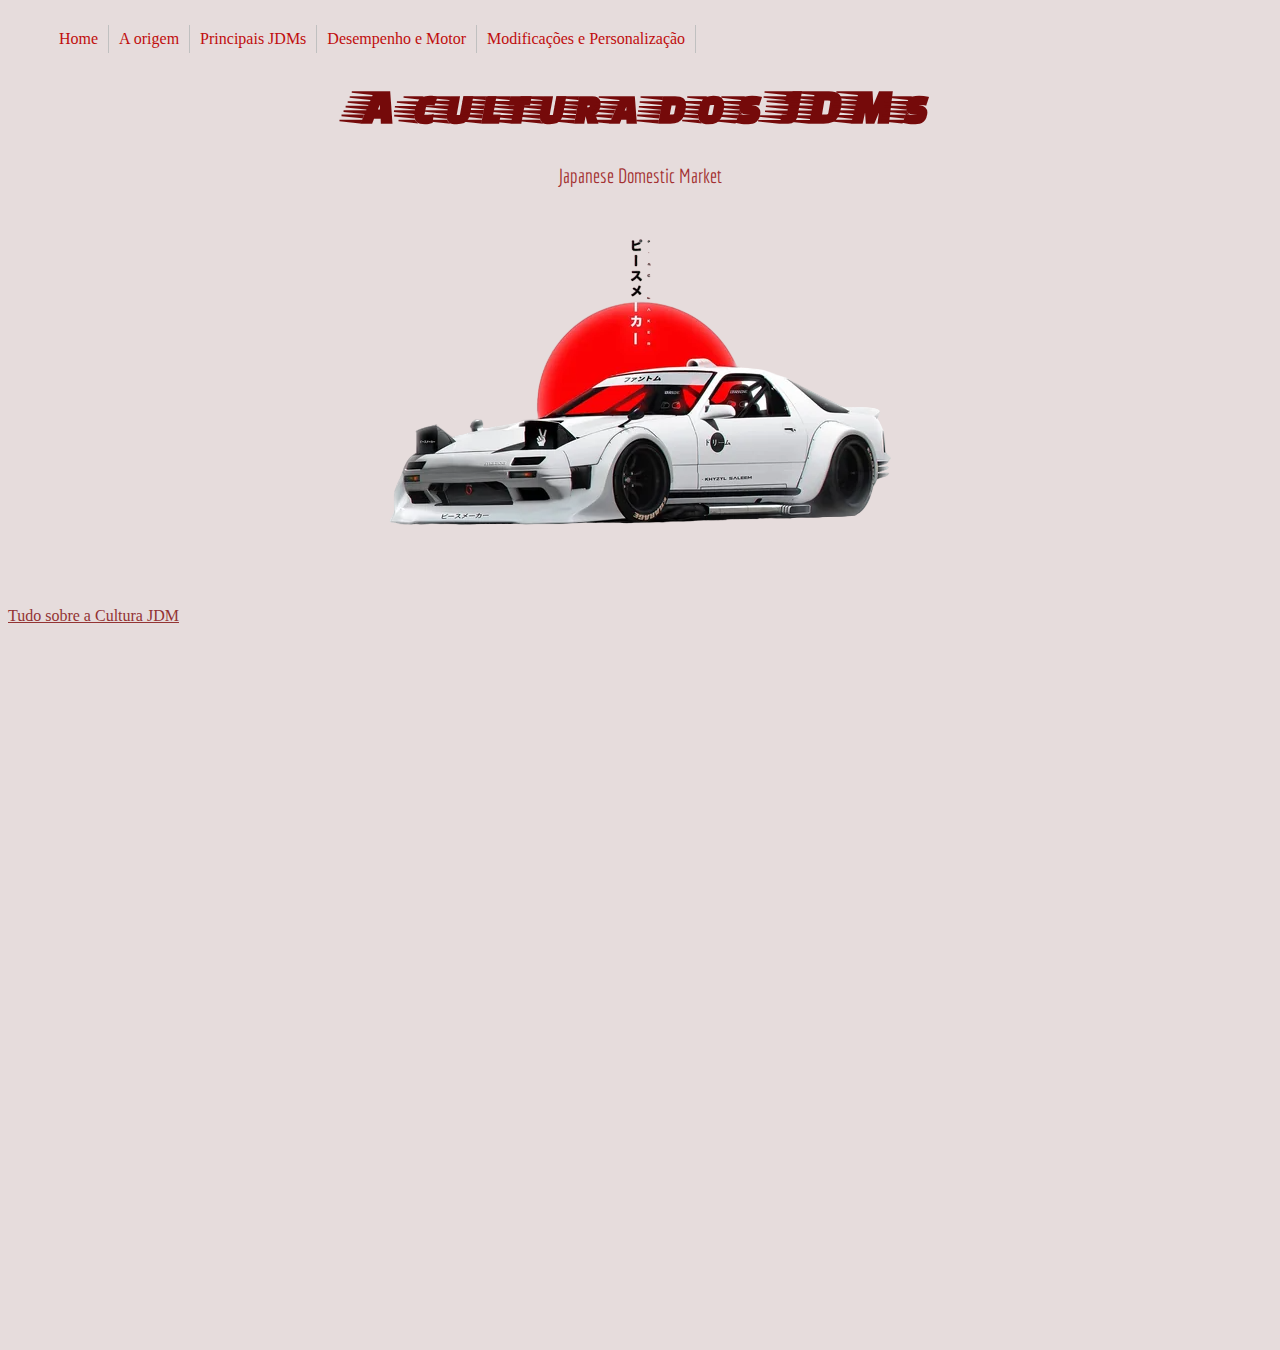
<file: assets/index.html>
<!DOCTYPE html>
<html lang="en">
<head>
    <meta charset="UTF-8">
    <meta name="viewport" content="width=device-width, initial-scale=1.0">
    <title>A criação dos JDMs </title>
    <link rel="stylesheet" href="style.css">
</head>
<body>
    <nav>
        <ul class="menu">
              <li><a href="../assets/index.html">Home</a></li>
              <li><a href="../assets/como surgiu.html">A origem </a></li>
                    <li><a href="#">Principais JDMs</a>
                       <ul>
                            <li><a href="../assets/honda.html">Honda</a></li>
                            <li><a href="../assets/mazda.html">Mazda</a></li>
                            <li><a href="../assets/toyota.html">Toyota</a></li>
                            <li><a href="../assets/nissan.html">Nissan</a></li>
                            <li><a href="../assets/Mitsubishi.html">Mitsubishi</a></li>
                            <li><a href="../assets/subaru.html">Subaru</a></li>
                         </ul>
                  </li>
              <li><a href="../assets/desempenhoemotor.html">Desempenho e Motor</a></li>
              <li><a href="../assets/modificacao.html">Modificações e Personalização</a></li>
      </ul>
      </nav>
    <header>
        <br> <br> 
        <h1>A cultura dos JDMs</h1>
        <h3>Japanese Domestic Market</h3>      
        <figure>
            <img src="../assets/images/jdmimage-Photoroom.png-Photoroom.png" alt="RX-7">
        </figure>

                <a href="https://retornar.com.br/tudo-sobre-cultura-jdm/">
                    Tudo sobre a Cultura JDM
                </a>

    </header>
</body>
</file>
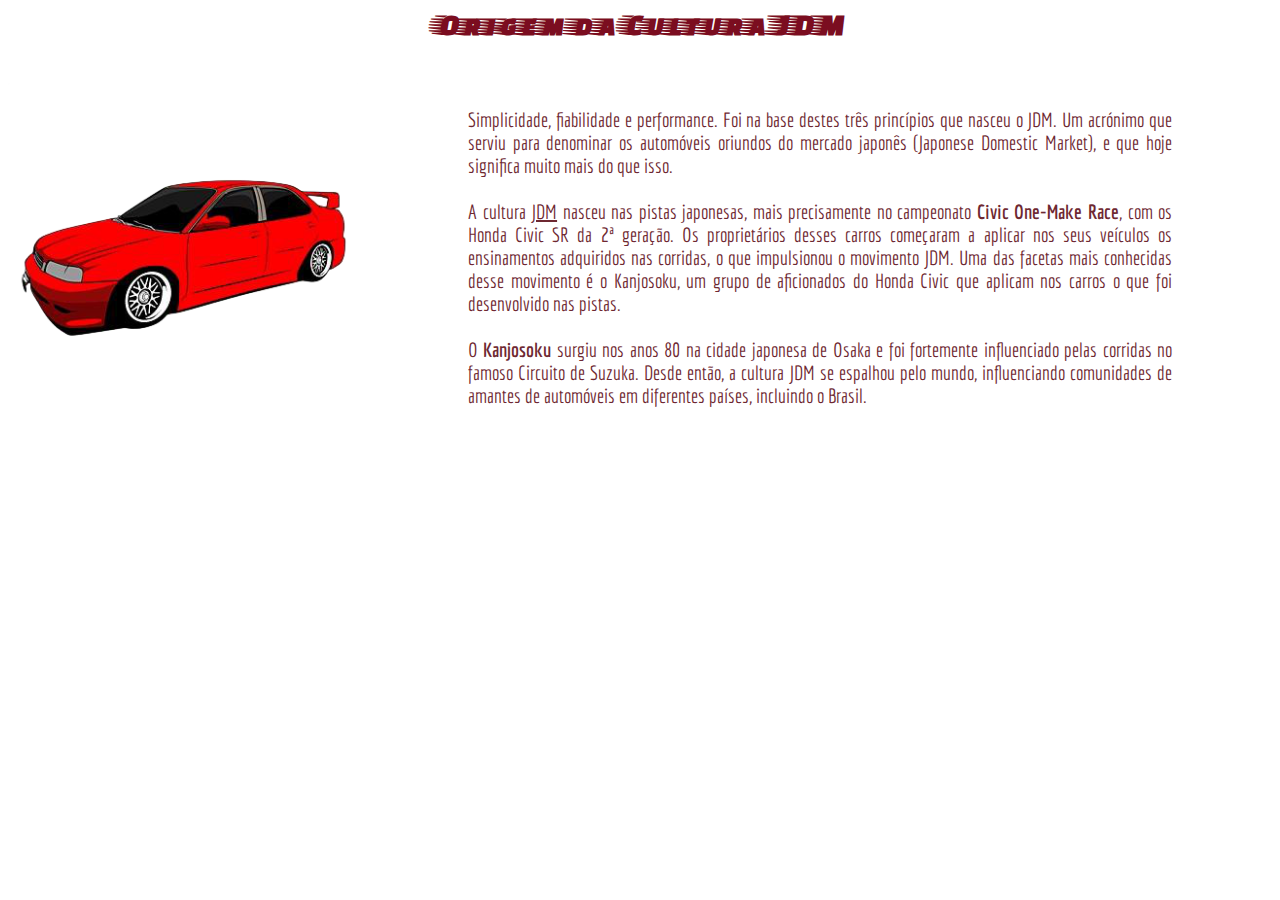
<file: assets/como surgiu.html>
<html lang="en">
<head>
    <meta charset="UTF-8">
    <meta name="viewport" content="width=device-width, initial-scale=1.0">
    <title>Como surgiu os JDMs </title>
    <link rel="stylesheet" href="style2.css">
    
    <style>
        .container {
        display: flex;
        align-items: center;
        }
        .container img {
        margin-right: 10px; /* Espaçamento entre a imagem e o texto */
        }
    </style>
</head>
    <h2><strong> Origem da Cultura JDM </strong></h2>
    <br> 
    
    <body>
        <div class="container">
        <img src="../assets/images/origem.png.png" height="350" width="400">
        <p>Simplicidade, fiabilidade e performance. Foi na base destes três princípios que nasceu o JDM.
            Um acrónimo que
            serviu para denominar os automóveis oriundos do mercado japonês (Japonese Domestic Market),
            e que hoje significa muito mais do que isso.<br><br>
            A cultura <ins>JDM</ins> nasceu nas pistas japonesas, mais precisamente no campeonato<strong> Civic One-Make Race</strong>,
            com os Honda Civic SR da 2ª geração. Os proprietários desses carros começaram a aplicar 
            nos seus veículos os ensinamentos adquiridos nas corridas, o que impulsionou o movimento JDM.
            Uma das facetas mais conhecidas desse movimento é o Kanjosoku, um grupo de aficionados do Honda Civic 
            que aplicam nos carros o que foi desenvolvido nas pistas.
            <br><br>
            O<strong> Kanjosoku</strong> surgiu nos anos 80 na cidade japonesa de Osaka e foi fortemente influenciado 
            pelas corridas no famoso Circuito de Suzuka. Desde então, a cultura JDM se espalhou pelo mundo, 
            influenciando comunidades de amantes de automóveis em diferentes países, incluindo o Brasil.
        </p>
        </div>
    </body>
</file>
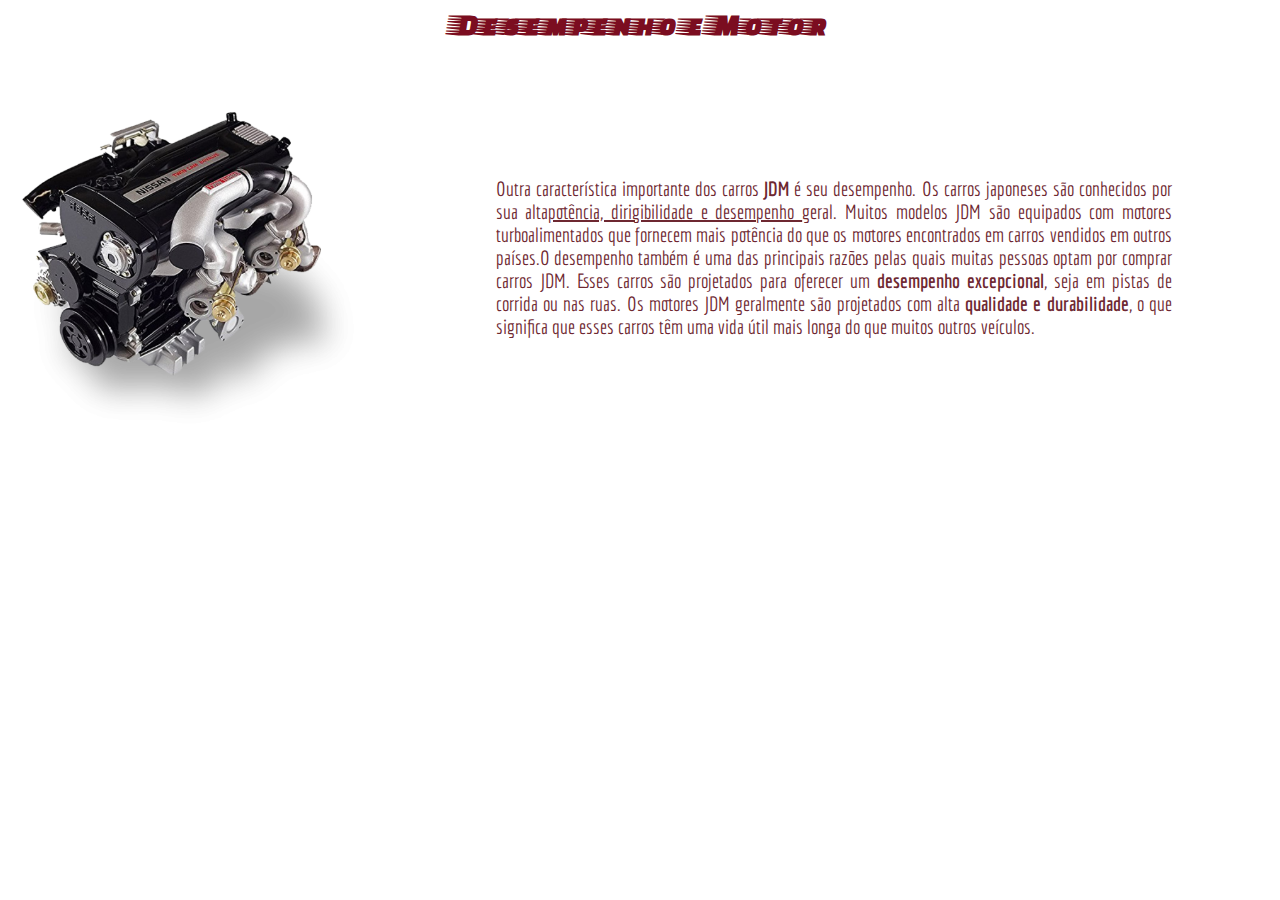
<file: assets/desempenhoemotor.html>
<html lang="en">
<head>
    <meta charset="UTF-8">
    <meta name="viewport" content="width=device-width, initial-scale=1.0">
    <title>Desempenho e Motor  </title>
    <link rel="stylesheet" href="style2.css">
    <style>
        .container {
        display: flex;
        align-items: center;
        }
        .container img {
        margin-right: 10px; /* Espaçamento entre a imagem e o texto */
        }
    </style>
</head>
    <h2><strong> Desempenho e Motor </strong></h2>
    <br> 
    
    <body>
        <div class="container">
        <img src="../assets/images/motor.png" height="350" width="400">
        <p>Outra característica importante dos carros<strong> JDM</strong> é seu desempenho.
             Os carros japoneses são conhecidos por sua alta<ins>potência, dirigibilidade e desempenho </ins> geral.
              Muitos modelos JDM são equipados com motores turboalimentados que fornecem mais potência do 
              que os motores encontrados em carros vendidos em outros países.O desempenho também é uma das 
              principais razões pelas quais muitas pessoas optam por comprar carros JDM. Esses carros são projetados 
              para oferecer um<strong> desempenho excepcional</strong>, seja em pistas de corrida ou nas ruas. Os motores JDM geralmente
               são projetados com alta <strong> qualidade e durabilidade</strong>, 
            o que significa que esses carros têm uma vida útil mais longa do que muitos outros veículos.
        </p>
        </div>
        
    </body>
</html>
</file>
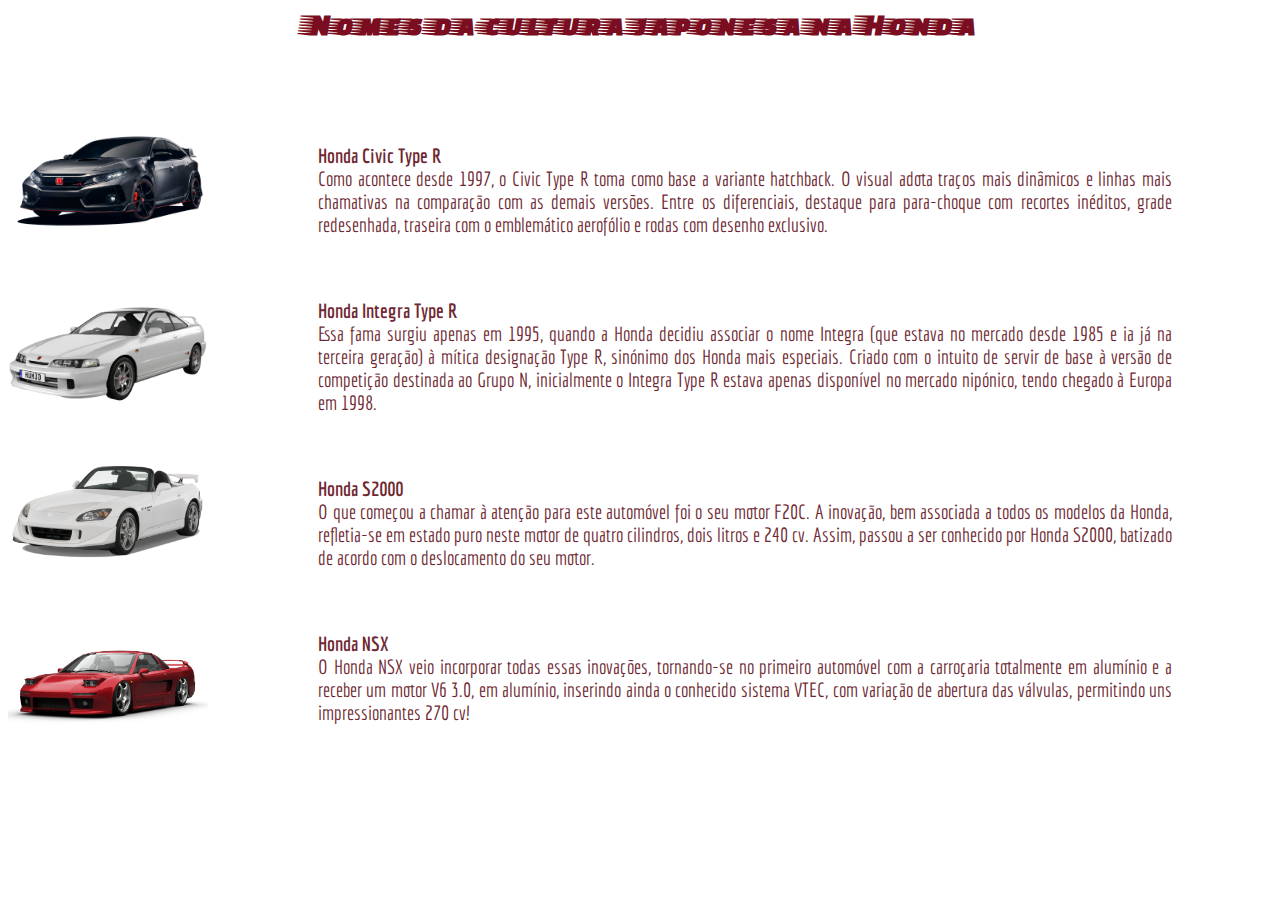
<file: assets/honda.html>
<html lang="en">
<head>
    <meta charset="UTF-8">
    <meta name="viewport" content="width=device-width, initial-scale=1.0">
    <title>HONDA </title>
    <link rel="stylesheet" href="style2.css">
</head>
<!---<figure>
    <img src="../assets/images/origem2.png" alt="">
</figure>--->

<body>
    <h2><strong> Nomes da cultura japonesa na Honda  </strong></h2>
    <br> <br>
  <!--- <ul>
    <img src="../assets/images/civic.png" height="100" width="200">
    <li>Honda Civic Type R </li>
    <img src="../assets/images/integracoupe.png"height="130" width="200">
    <li>Honda Integra Type R
    </li>
    <img src="../assets/images/s2000.png"height="150" width="200">
    <li>Honda S2000
    </li>
    <img src="../assets/images/nsx.png"height="150" width="240">
    <li>Honda NSX
    </li>
    <li>Honda Prelude
    </li>
    <li>Honda CR-X
    </li>
    <li>Honda Accord Type R
    </li>
    <li>Honda Fit (Jazz)
    </li>
    <li>Honda CR-Z</li>
    <li>Honda Beat</li>
    </ul>--->
    <style>
        .container {
        display: flex;
        align-items: center;
        }
        .container img {
        margin-right: 10px; /* Espaçamento entre a imagem e o texto */
        }
    </style>
   </head>
    <body>
        <div class="container">
        <img src="../assets/images/civic.png" height="100" width="200">
        <p>
            <br>
           <strong> Honda Civic Type R </strong>
            <br>
            Como acontece desde 1997, o Civic Type R toma como base a variante hatchback. O visual 
            adota traços mais dinâmicos e linhas mais chamativas na comparação com as demais versões. 
            Entre os diferenciais, destaque para para-choque com recortes inéditos, grade redesenhada, traseira com o 
            emblemático aerofólio e rodas com desenho exclusivo.</p>
        </div>

        <div class="container">
            <img src="../assets/images/integracoupe.png" height="130" width="200">
            <p>
                <br>
               <strong> Honda  Integra Type R </strong>
                <br>
                Essa fama surgiu apenas em 1995, quando a Honda decidiu
                 associar o nome Integra (que estava no mercado desde 1985 e ia já na 
                 terceira geração) à mítica designação Type R, sinónimo dos Honda mais especiais. 
                 Criado com o intuito de servir de base à versão de competição destinada ao Grupo N, 
                 inicialmente o Integra Type R 
                estava apenas disponível no mercado nipónico, tendo chegado à Europa em 1998.</p>
            </div>
            <div class="container">
                <img src="../assets/images/s2000.png" height="150" width="300">
                <p>
                    <br>
                   <strong> Honda S2000 </strong>
                    <br>
                    O que começou a chamar à atenção para este automóvel foi 
                    o seu motor F20C. A inovação, bem associada a todos os modelos da Honda,
                     refletia-se em estado puro neste motor de quatro cilindros, dois litros e 240 cv.
                     Assim, passou a ser conhecido por Honda S2000, 
                    batizado de acordo com o deslocamento do seu motor.</p>
                </div>
                <div class="container">
                    <img src="../assets/images/nsx.png" height="130" width="200">
                    <p>
                        <br>
                       <strong>Honda NSX </strong>
                        <br>
                        O Honda NSX veio incorporar todas essas inovações, tornando-se no 
                        primeiro automóvel com a carroçaria totalmente em alumínio e a receber um motor 
                        V6 3.0, em alumínio, inserindo ainda o conhecido sistema VTEC, com variação de abertura das válvulas, 
                        permitindo uns impressionantes 270 cv!</p>
                    </div>
        </body>
    </body>
</html>
</file>
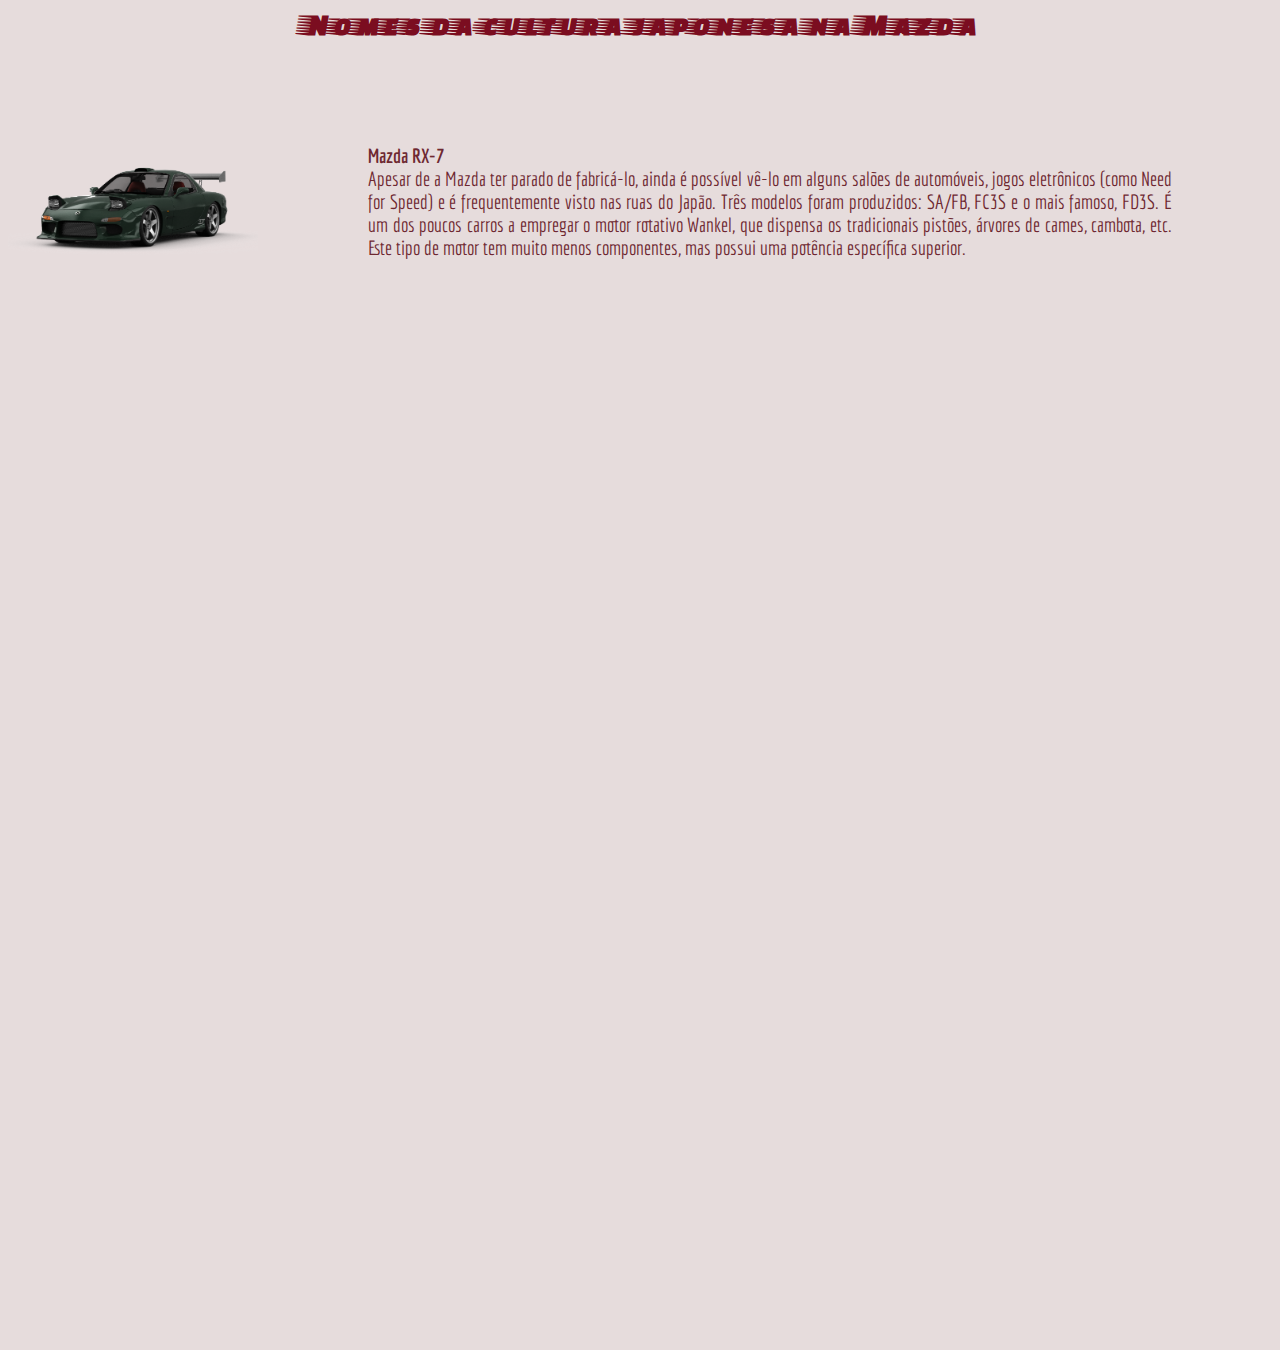
<file: assets/mazda.html>
<html lang="en">
<head>
    <meta charset="UTF-8">
    <meta name="viewport" content="width=device-width, initial-scale=1.0">
    <title>MAZDA</title>
    <link rel="stylesheet" href="style2.css">
</head>
<!---<figure>
    <img src="../assets/images/origem2.png" alt="">
</figure>--->
<header>
<body>
    <h2><strong> Nomes da cultura japonesa na Mazda </strong></h2>
    <br> <br>

    <style>
        .container {
        display: flex;
        align-items: center;
        }
        .container img {
        margin-right: 10px; /* Espaçamento entre a imagem e o texto */
        }
    </style>
   </head>
    <body>
        <div class="container">
        <img src="../assets/images/rx7.png" height="150" width="250">
        <p>
            <br>
           <strong> Mazda RX-7 </strong>
            <br>
            Apesar de a Mazda ter parado de fabricá-lo, ainda é
            possível vê-lo em alguns salões de automóveis, jogos eletrônicos
             (como Need for Speed) e é frequentemente visto nas ruas do Japão.
              Três modelos foram produzidos: SA/FB, FC3S e o mais famoso, FD3S. 
              É um dos poucos carros a empregar o motor rotativo Wankel, que dispensa 
              os tradicionais pistões, árvores de cames, cambota, etc. Este tipo de motor 
              tem muito menos componentes, 
            mas possui uma potência específica superior.</p>
        </div>
    </body>
</body>
</header>
</file>
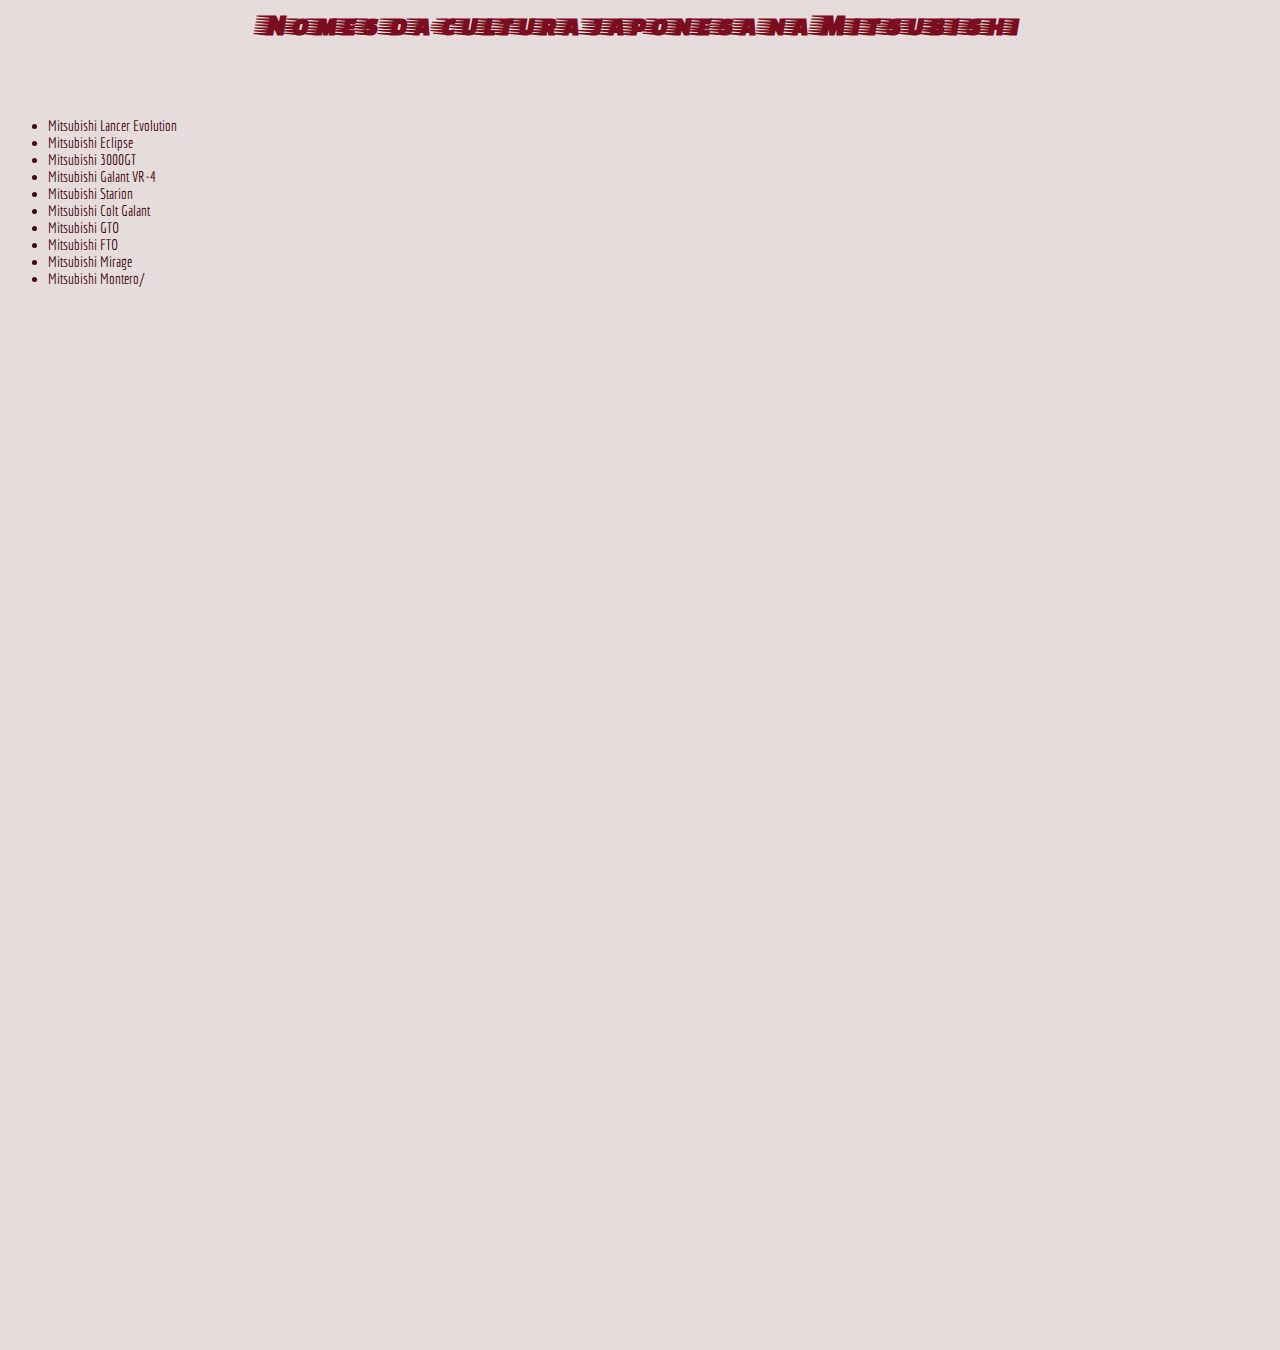
<file: assets/mitsubishi.html>
<html lang="en">
<head>
    <meta charset="UTF-8">
    <meta name="viewport" content="width=device-width, initial-scale=1.0">
    <title>MITSUBUSHI</title>
    <link rel="stylesheet" href="style2.css">
</head>
<!---<figure>
    <img src="../assets/images/origem2.png" alt="">
</figure>--->
<header>
<body>
    <h2><strong> Nomes da cultura japonesa na Mitsubishi </strong></h2>
    <br> <br>
   <ul>
    <li>Mitsubishi Lancer Evolution
    </li>
    <li>Mitsubishi Eclipse
    </li>
    <li>Mitsubishi 3000GT
    </li>
    <li>Mitsubishi Galant VR-4
    </li>
    <li>Mitsubishi Starion
    </li>
    <li>Mitsubishi Colt Galant
    </li>
    <li>Mitsubishi GTO
    </li>
    <li>Mitsubishi FTO
    </li>
    <li>Mitsubishi Mirage
    </li>
    <li>Mitsubishi Montero/</li>
    </ul>
    </header>
</body>
</file>
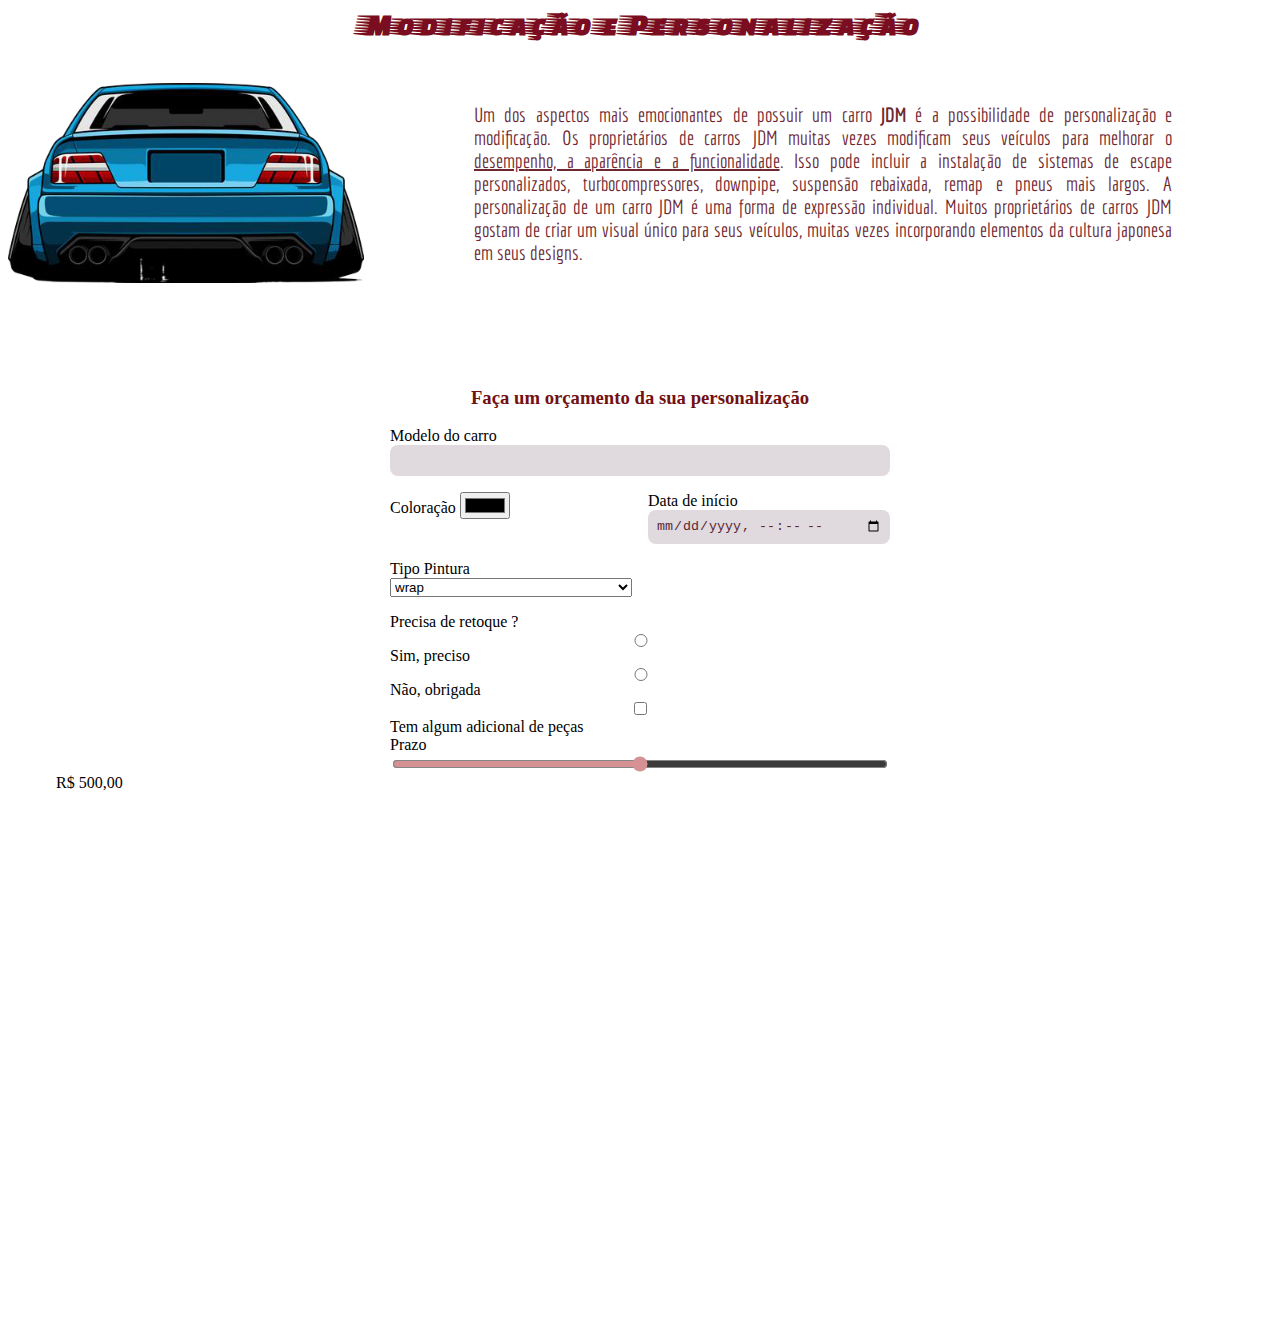
<file: assets/modificacao.html>
<html lang="en">
<head>
    <meta charset="UTF-8">
    <meta name="viewport" content="width=device-width, initial-scale=1.0">
    <title>Modificações e personalização
    </title>
    <link rel="stylesheet" href="style2.css">
    <script src="./script.js" defer></script>
    <style>
        .container {
        display: flex;
        align-items: center;
        }
        .container img {
        margin-right: 10px; /* Espaçamento entre a imagem e o texto */
        }
    </style>
</head>
    <h2><strong> Modificação e Personalização </strong></h2>
    <br> 
    
    <body>
        <div class="container">
        <img src="../assets/images/modificacao.png" height="200" width="400">
        <p>Um dos aspectos mais emocionantes de possuir um carro <strong>JDM</strong> é a possibilidade de personalização e
            modificação. Os proprietários de carros JDM muitas vezes modificam seus veículos para melhorar o
            <ins> desempenho, a aparência e a funcionalidade</ins>. Isso pode incluir a instalação de sistemas de escape 
             personalizados, turbocompressores, downpipe, suspensão rebaixada, remap e pneus mais largos.
             A personalização de um carro JDM é uma forma de expressão individual. Muitos proprietários de 
             carros JDM gostam de criar um <trong> visual único </trong>para seus veículos,
            muitas vezes incorporando elementos da cultura japonesa em seus designs.
        </p>
        </div>
        <br>
        <br>
        <section id="secao-orcamento">
            <h3>Faça um orçamento da sua personalização</h3>

            <form action="">
                <div class="campo linha">
                    <label for="nome">Modelo do carro</label>
                    <input type="text" id="nome">
                </div>
                <div class="class">
                 <label for="coloração">Coloração</label>
                <input type="color" id="coloração">
                </div>
                <div class="campo">
                <label for="data">Data de início </label>
                <input type="datetime-local" id="data">
                </div>
                <div class="campo">
                <label for="Tipo">Tipo Pintura </label>
                <select name="Tipo" id="Tipo">
                    <option value="1" id="Tipo">wrap</option>
                    <option value="2" id="Tipo">Pintura sólida</option>
                    <option value="3" id="Tipo">Pintura metálica</option>
                    <option value="4" id="Tipo">Pintura perolizada</option>
                    <option value="5" id="Tipo">Repintura</option>
                </select>
                </div>
                <div class="campo linha">
                <label for="">Precisa de retoque ?</label>
                <input name="retoque"  type="radio" id="retoque_sim"> 
                <label for="retoque_sim">Sim, preciso</label>

                <input name="retoque"  type="radio" id="retoque_nao">
                <label for="retoque_nao">Não, obrigada</label>

                <input type="checkbox" id="adicional">
                <label for="adicional"> Tem algum adicional de peças</label>

                <label for="prazo"> Prazo</label>
                <input type="range">
                </div>
            </form>
        
            
            <span id="orcamento">R$ 500,00</span>
        </section>

    </body>
    </html>
</file>
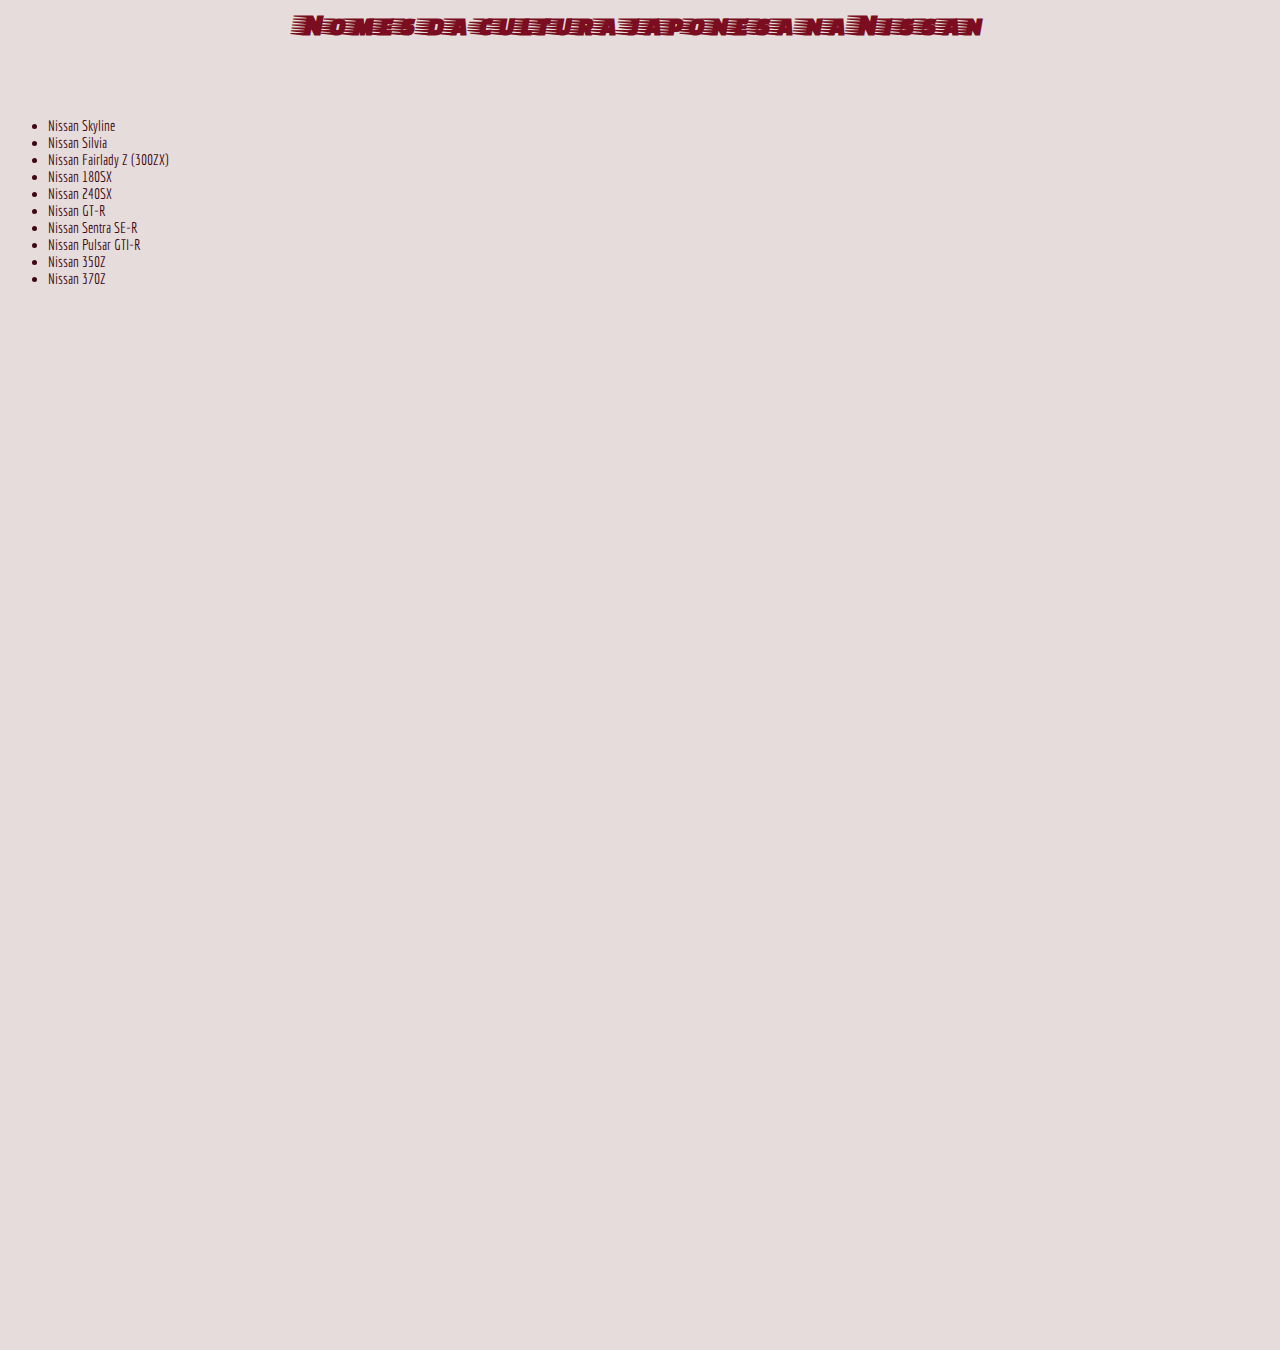
<file: assets/nissan.html>
<html lang="en">
<head>
    <meta charset="UTF-8">
    <meta name="viewport" content="width=device-width, initial-scale=1.0">
    <title>NISSAN </title>
    <link rel="stylesheet" href="style2.css">
</head>
<!---<figure>
    <img src="../assets/images/origem2.png" alt="">
</figure>--->
<header>
<body>
    <h2><strong> Nomes da cultura japonesa na Nissan  </strong></h2>
    <br> <br>
   <ul>
    <li>Nissan Skyline</li>
    <li>Nissan Silvia</li>
    <li>Nissan Fairlady Z (300ZX)</li>

    <li>Nissan 180SX</li>
    <li>Nissan 240SX</li>
    <li>Nissan GT-R
    </li>
    <li>Nissan Sentra SE-R

    </li>
    <li>Nissan Pulsar GTI-R

    </li>
    <li>Nissan 350Z
    </li>
    <li>Nissan 370Z</li>
    </ul>
    </header>
</body>
</file>
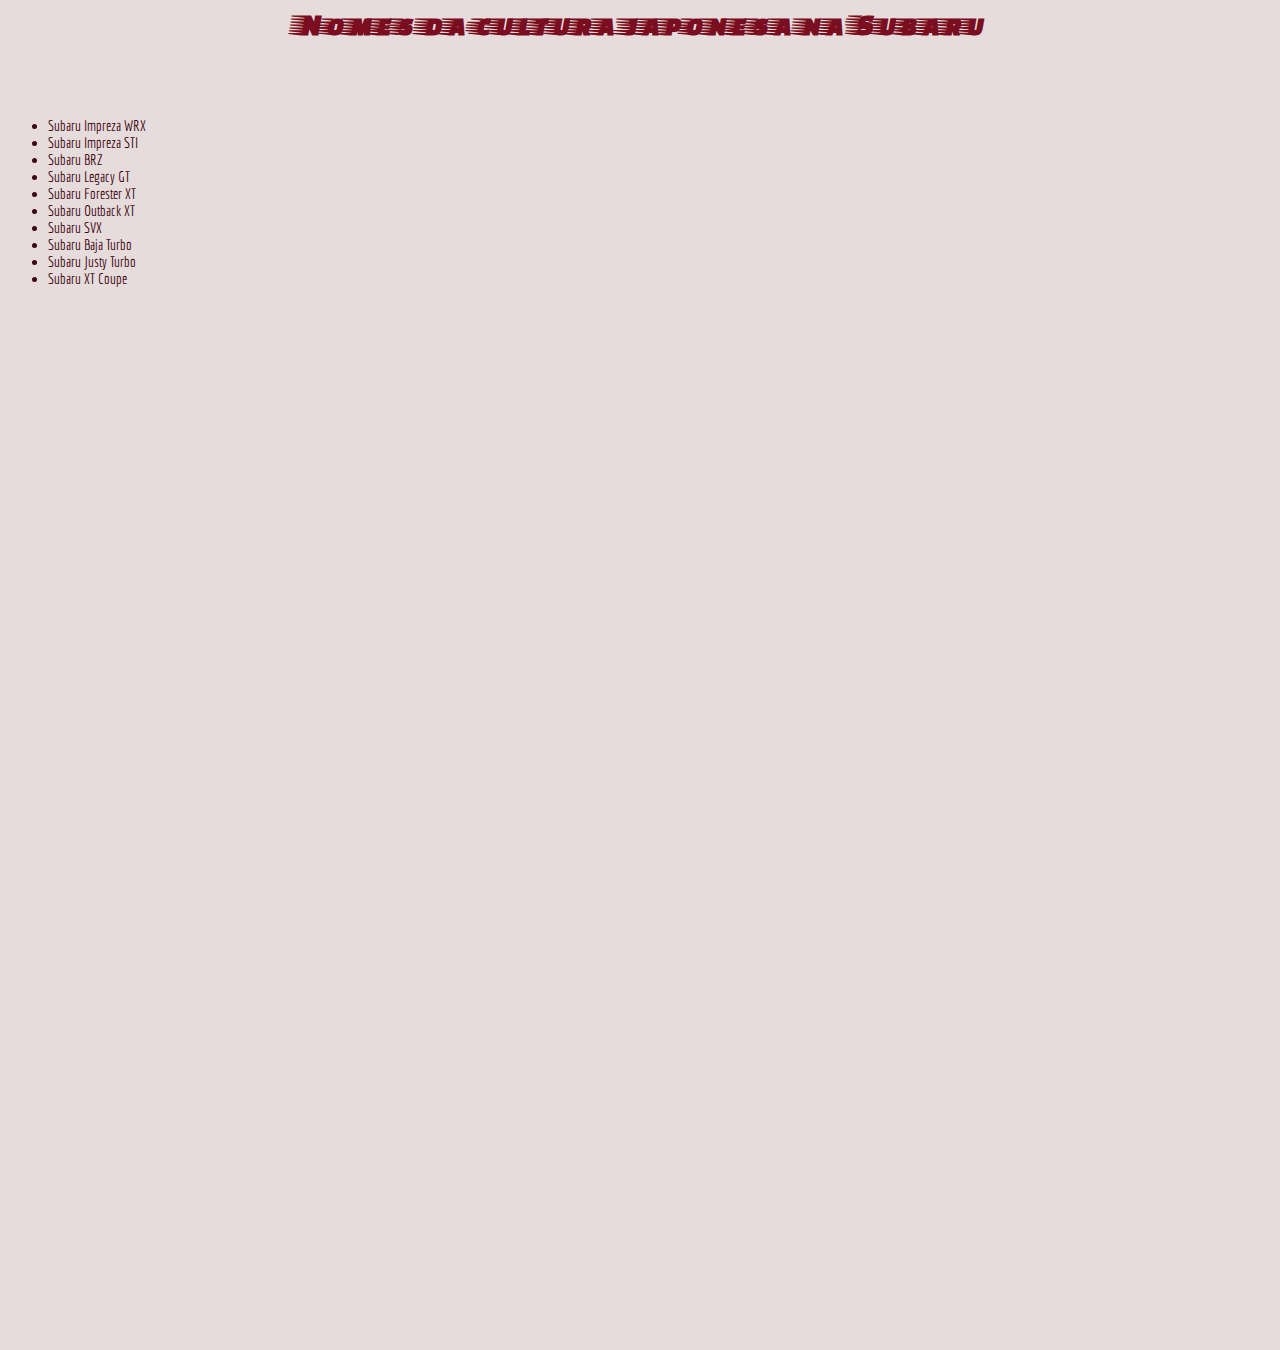
<file: assets/subaru.html>
<html lang="en">
<head>
    <meta charset="UTF-8">
    <meta name="viewport" content="width=device-width, initial-scale=1.0">
    <title>SUBARU</title>
    <link rel="stylesheet" href="style2.css">
</head>
<!---<figure>
    <img src="../assets/images/origem2.png" alt="">
</figure>--->
<header>
<body>
    <h2><strong> Nomes da cultura japonesa na Subaru</strong></h2>
    <br> <br>
   <ul>
    <li>Subaru Impreza WRX

    </li>
    <li>Subaru Impreza STI

    </li>
    <li>Subaru BRZ

    </li>
    <li>Subaru Legacy GT

    </li>
    <li>Subaru Forester XT

    </li>
    <li>Subaru Outback XT

    </li>
    <li>Subaru SVX

    </li>
    <li>Subaru Baja Turbo

    </li>
    <li>Subaru Justy Turbo

    </li>
    <li>Subaru XT Coupe</li>
    </ul>
    </header>
</body>
</file>
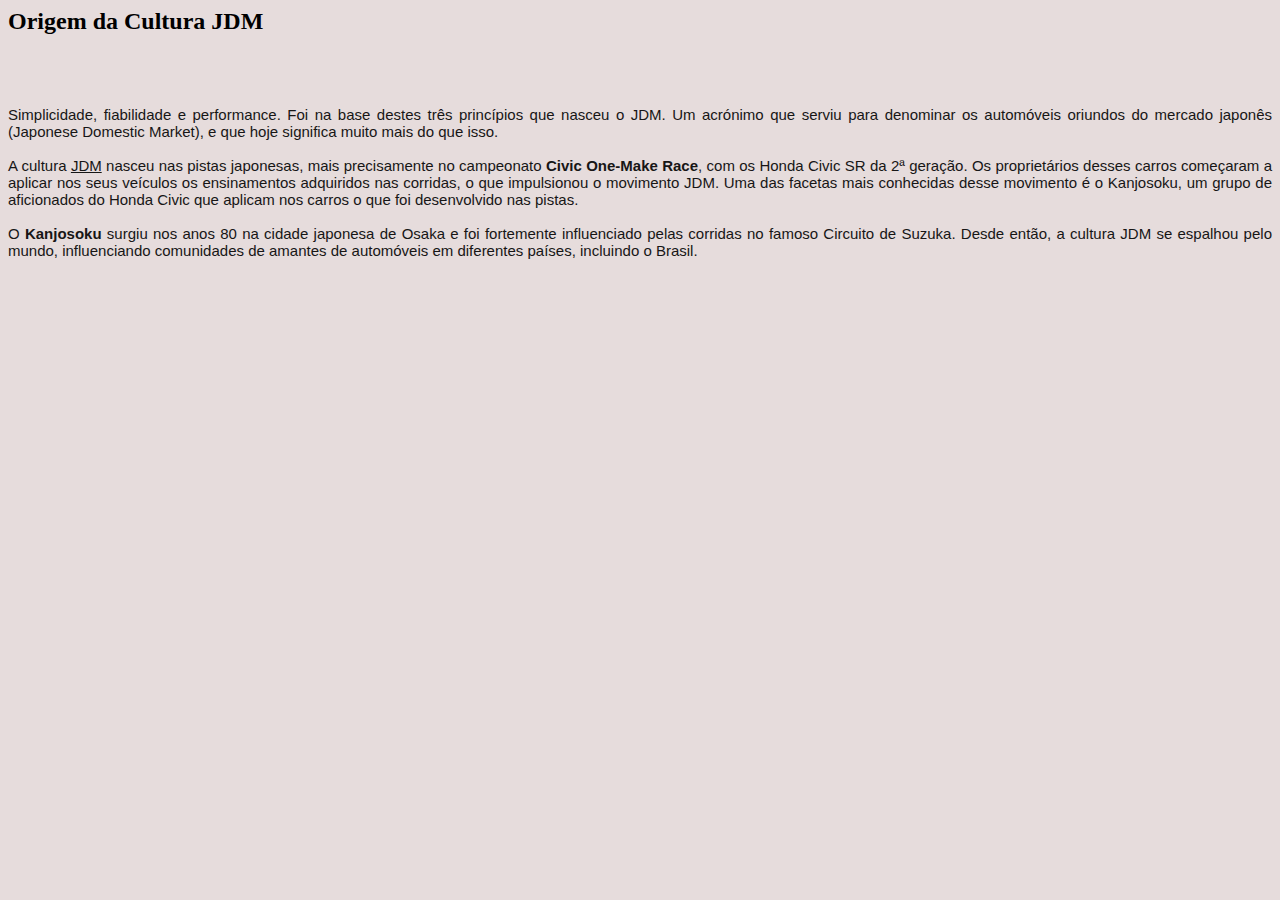
<file: assets/images/como surgiu.html>
<html lang="en">
<head>
    <meta charset="UTF-8">
    <meta name="viewport" content="width=device-width, initial-scale=1.0">
    <title>Como surgiu os JDMs </title>
    <link rel="stylesheet" href="style2.css">
</head>
<!---<figure>
    <img src="../assets/images/origem2.png" alt="">
</figure>--->
<header>
<body>
    <h2><strong> Origem da Cultura JDM </strong></h2>
    <br> <br>
    
    <p> Simplicidade, fiabilidade e performance. Foi na base destes três princípios que nasceu o JDM.
         Um acrónimo que
         serviu para denominar os automóveis oriundos do mercado japonês (Japonese Domestic Market),
          e que hoje significa muito mais do que isso.<br><br>
          A cultura <ins>JDM</ins> nasceu nas pistas japonesas, mais precisamente no campeonato<strong> Civic One-Make Race</strong>,
        com os Honda Civic SR da 2ª geração. Os proprietários desses carros começaram a aplicar 
        nos seus veículos os ensinamentos adquiridos nas corridas, o que impulsionou o movimento JDM.
        Uma das facetas mais conhecidas desse movimento é o Kanjosoku, um grupo de aficionados do Honda Civic 
        que aplicam nos carros o que foi desenvolvido nas pistas.
        <br><br>
        O<strong> Kanjosoku</strong> surgiu nos anos 80 na cidade japonesa de Osaka e foi fortemente influenciado 
        pelas corridas no famoso Circuito de Suzuka. Desde então, a cultura JDM se espalhou pelo mundo, 
        influenciando comunidades de amantes de automóveis em diferentes países, incluindo o Brasil.
    </p>
   
    </header>
</body>
</file>
<file: assets/style.css>
@import url('https://fonts.googleapis.com/css2?family=Economica:ital,wght@0,400;0,700;1,400;1,700&family=Faster+One&display=swap');

header::before{
    content: '';
    position: absolute;
    top: 0;
    left: 0;
    background-color: rgb(230, 220, 220);
    background-size: cover;
    height: 150vh;
    width: 100vw;
    display: block;
    z-index: -10;
}   


h1{
    font-family: 'Faster one', sans-serif;
    text-align: center;
    font-weight: 800;
    font-size: 50px;
    color: rgb(117, 10, 10);
}

h3{
    font-family: 'Economica', sans-serif;
    text-align: center;
    font-weight: 500;
    font-size: 20px;
    color: rgb(163, 49, 49);
}
a{
    color: rgb(147, 51, 51);
}

img{
    margin: auto;
    display: block;
}

p{
    text-align:justify;
    font-family: 'Calibri', sans-serif;
    font-size: 15px;
}

.menu{
    list-style:none;
    border:1px solid rgb(230, 220, 220);
    float:left;
    }

.menu li{
    position:relative;
    float:left;
    border-right:1px solid #c0c0c0;
    }

.menu li a{color:#c00d0d; text-decoration:none; padding:5px 10px; display:block;}

.menu li a:hover{
background:#880505;
color:#fff;
box-shadow:0 3px 10px 0 #ccc;
text-shadow:0px 0px 5px #fff;
}

.menu li  ul{
    position:absolute;
    top:25px;
    left:0;
    background-color:rgb(230, 220, 220);;
    display:none;
    }

.menu li:hover ul, .menu li.over ul{display:block;}
    
.menu li ul li{
    border:1px solid rgb(230, 220, 220);;
    display:block;
    width:150px;
    }
</file>
<file: assets/style2.css>
@import url('https://fonts.googleapis.com/css2?family=Economica:ital,wght@0,400;0,700;1,400;1,700&family=Faster+One&display=swap');


header::before{
    content: '';
    position: absolute;
    top: 0;
    left: 0;
    background-color:rgb(230, 220, 220);
    height: 150vh;
    width: 100vw;
    display: block;
    z-index: -10;
}   

h2{ text-align:center;
    color: rgb(123, 13, 32);
    font-family: 'Faster one', sans-serif;
    font-size: 30px;
    }
p{
    text-align:justify;
    color: rgb(110, 40, 49);
    font-family: 'Economica', sans-serif;
    font-size: 20px;
    padding-left: 100px;
    padding-right: 100px;
   
}

li{ 
    text-align:justify;
    color: rgb(63, 7, 16);
    font-family: 'Economica', sans-serif;
    font-size: 15px;
}

#secao-projetos {
    height: 100vh;
    background-color: rgb(252, 174, 174);

}
#secao-projetos ul{
    display: grid;
    grid-template-columns: repeat(3, 1fr);
    place-items: center;
    height: 80%;
}
#secao-projetos li{
    list-style: none;
}
.card{
    max-height: 420px;
    max-width: 400px;
    position: relative;
    cursor: pointer;
}

.card .image {
    height: 100%;
    width: 110%;
    overflow: hidden;

}
.image img{
    height: 70%;
    width: 80%;
    object-fit: cover;
}
.card .texto {
    position: absolute;
    top: 0;
    opacity: 0;
    transition: opacity .5s;
}
.card:hover .texto{
    opacity: 1;

}
.card:hover .image{
    opacity:0.7;
}
h3{
    text-align: center;
    color: rgb(114, 17, 17);
}
#secao-orcamento{
    height: 100vh;
    padding: 3rem;
}

#secao-orcamento form{
    display: grid;
    gap: 1rem;
    grid-template-columns: repeat(2, 1fr);
    max-width: 500px;
    margin:0 auto;
}
.campo{
    display: flex;
    flex-direction: column;
}
.linha {
    grid-column: 1/3;
}

input[type=text],
input[type=datetime-local]{
    background-color: rgb(224, 217, 221);
    color: rgb(88, 41, 53);
    border-radius: .5rem;
    border: 0;
    padding: .5rem;
}

input[type=radio],
input[type=checkbox],
input[type=range]{
    accent-color: rgb(214, 145, 148);
}
</file>
<file: assets/images/style2.css>
header::before{
    content: '';
    position: absolute;
    top: 0;
    left: 0;
    background-color: rgb(230, 220, 220);
    height: 100vh;
    width: 100vw;
    display: block;
    z-index: -10;
}   

p{
    text-align:justify;
    color: rgb(23, 22, 22);
    font-family: 'Calibri', sans-serif;
    font-size: 15px;
}
</file>
